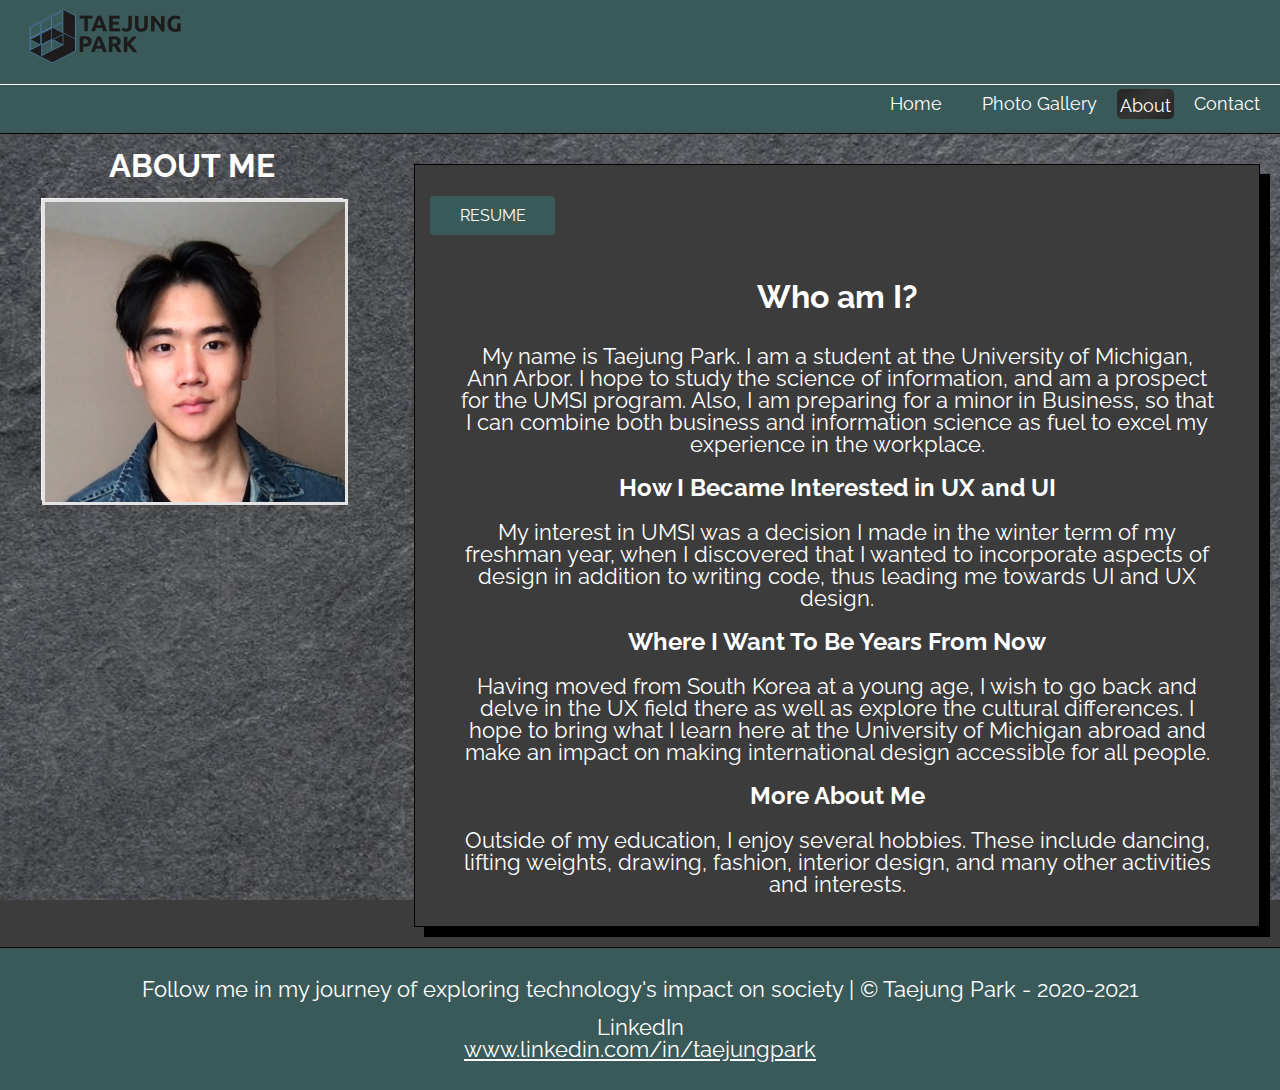
<file: about.html>
<!DOCTYPE html>
<html lang="en">
<head>
<!-- Global site tag (gtag.js) - Google Analytics -->
<script async src="https://www.googletagmanager.com/gtag/js?id=UA-192937073-1"></script>
<script>
  window.dataLayer = window.dataLayer || [];
  function gtag(){dataLayer.push(arguments);}
  gtag('js', new Date());

  gtag('config', 'UA-192937073-1');
</script>

  <meta charset="UTF-8">
  <meta name="viewport" content="width=device-width, initial-scale=1.0">
  <link rel="shortcut icon" type="image/png" href="images/logo_icon.png"/>
  <link rel="stylesheet" type="text/css" href="css/html5reset.css">
  <link rel="stylesheet" type="text/css" href="css/style.css">
  <link rel="preconnect" href="https://fonts.gstatic.com">
  <link href="https://fonts.googleapis.com/css2?family=Cormorant:ital,wght@0,400;0,600;1,500&family=Raleway:wght@400;513&display=swap" rel="stylesheet">
  <title>Taejung Park || About</title>
</head>
<body>

  <a class = "skip" href="#skip_place">Skip to Main Content</a>
  <header>
      <a id="logo" href="index.html"><img src="images/logo.png" alt="Illustration of Logo"></a>
      <nav>
        <ul class="nav_links">
          <li class='nav.item'><a href="index.html">Home</a></li>
          <li class='nav.item'><a href="photo_gallery.html">Photo Gallery</a></li>
          <li class='nav.item current'><a href="about.html">About</a></li>
          <li class='nav.item'><a href="contact.html">Contact</a></li>
        </ul>
      </nav>
  </header>

  <main id="skip main_content" class="aboutcontainer">
    <div id="avatar" class="avatar_section">
      <a id="skip_place"></a>

      <h1>ABOUT ME</h1>

      <div tabindex = "0" class="flip-card">
        <div class="flip-card-inner">
          <div class="flip-card-front">
            <img src="images/self_portrait.png" alt="Avatar" style="width:300px;height:300px;">
          </div>
          <div class="flip-card-back">
            <h1>Taejung Park</h1>
            <p>Nationality: South Korean</p>
            <p>Major: BSI</p>
          </div>
        </div>
      </div>

    </div>

    

    
    <div class="about">
      <br>
      <a href="https://drive.google.com/file/d/18VQudH9ipSqnuNTysCRbvaWbcPRNsaUy/view?usp=sharing"><button class="button"><span>RESUME </span></button></a>
      <h1>Who am I?</h1>
      <br>
      <p>
        My name is Taejung Park. I am a student at the University of Michigan, Ann Arbor. I hope to study the science of information, and am a prospect for the UMSI program. Also, I am preparing for a minor in Business, so that I can combine both business and information science as fuel to excel my experience in the workplace. 
      </p>
      <br>
      <h2>How I Became Interested in UX and UI</h2>
      <br>
      <p>
         My interest in UMSI was a decision I made in the winter term of my freshman year, when I discovered that I wanted to incorporate aspects of design in addition to writing code, thus leading me towards UI and UX design. 
      </p>
      <br>
      <h2>Where I Want To Be Years From Now</h2>
      <br>
      <p>
        Having moved from South Korea at a young age, I wish to go back and delve in the UX field there as well as explore the cultural differences. I hope to bring what I learn here at the University of Michigan abroad and make an impact on making international design accessible for all people. 
      </p>
      <br>
      <h2>More About Me</h2>
      <br>
      <p>
        Outside of my education, I enjoy several hobbies. These include dancing, lifting weights, drawing, fashion, interior design, and many other activities and interests.
      </p>
      <br>
    </div>

  </main>

  <footer>
    <p>Follow me in my journey of exploring technology's impact on society | &copy; Taejung Park - 2020-2021</p>
    <br>
    <p class = "footer_social">LinkedIn</p>
    <p class ="footer_social"><a href="www.linkedin.com/in/taejungpark">www.linkedin.com/in/taejungpark</a></p>
  </footer>
</body>
</html>
</file>
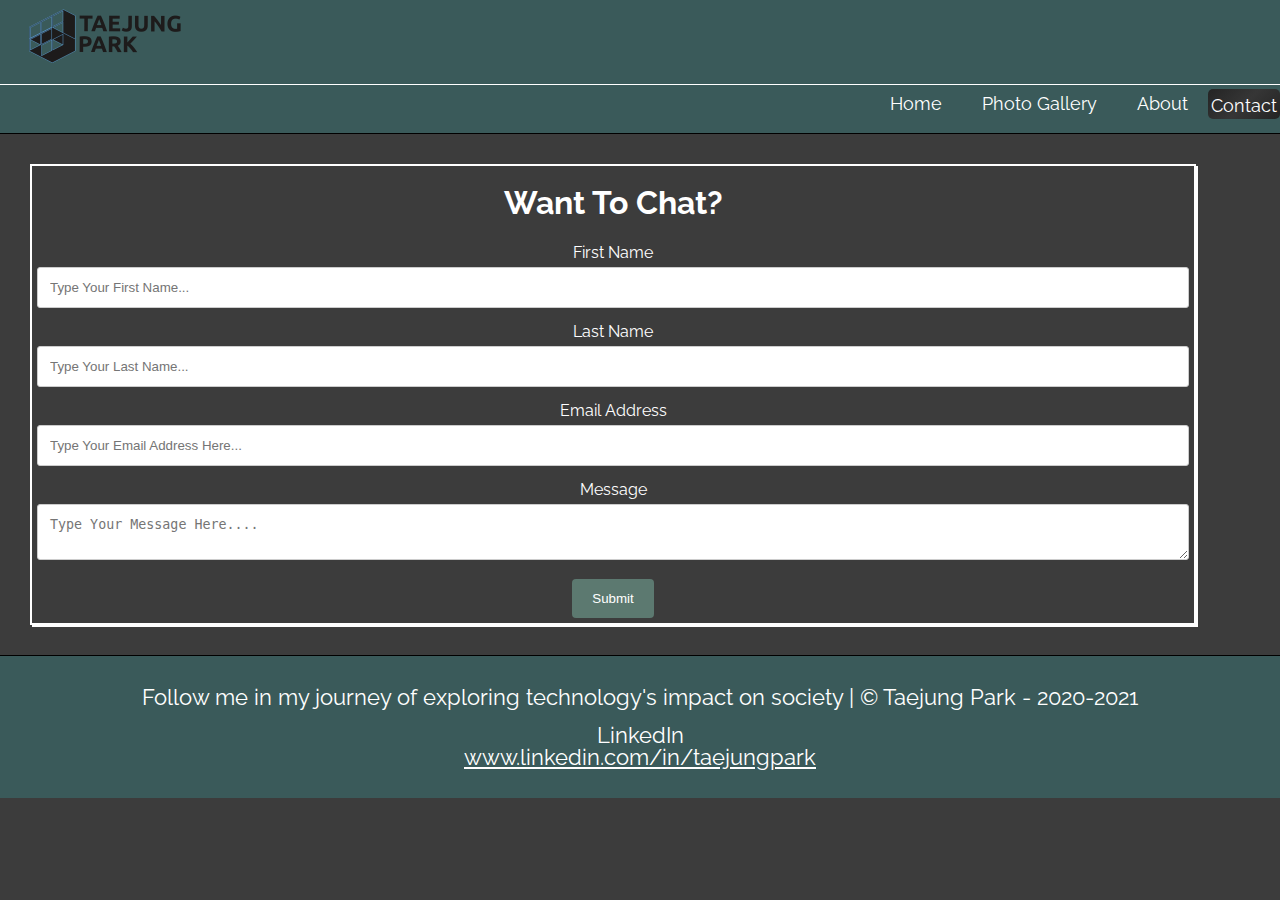
<file: contact.html>
<!DOCTYPE html>
<html lang="en">
<head>
<!-- Global site tag (gtag.js) - Google Analytics -->
<script async src="https://www.googletagmanager.com/gtag/js?id=UA-192937073-1"></script>
<script>
  window.dataLayer = window.dataLayer || [];
  function gtag(){dataLayer.push(arguments);}
  gtag('js', new Date());

  gtag('config', 'UA-192937073-1');
</script>

  <meta charset="UTF-8">
  <meta name="viewport" content="width=device-width, initial-scale=1.0">
  <link rel="shortcut icon" type="image/png" href="images/logo_icon.png"/>
  <link rel="stylesheet" type="text/css" href="css/html5reset.css">
  <link rel="stylesheet" type="text/css" href="css/style.css">
  <link rel="preconnect" href="https://fonts.gstatic.com">
  <link href="https://fonts.googleapis.com/css2?family=Cormorant:ital,wght@0,400;0,600;1,500&family=Raleway:wght@400;513&display=swap" rel="stylesheet">
  <title>Taejung Park || About</title>
</head>
<body>

  <a class = "skip" href="#skip_place">Skip to Main Content</a>
  <header>
      <a id="logo" href="index.html"><img src="images/logo.png" alt="Illustration of Logo"></a>
      <nav>
        <ul class="nav_links">
          <li class='nav.item'><a href="index.html">Home</a></li>
          <li class='nav.item'><a href="photo_gallery.html">Photo Gallery</a></li>
          <li class='nav.item'><a href="about.html">About</a></li>
          <li class='nav.item current'><a href="contact.html">Contact</a></li>
        </ul>
      </nav>
  </header>

  <main id="main_content">
  
  <div class="main">
    <a id="skip_place"></a>
    <div class="contact_cont">

      <h1>Want To Chat?</h1>

      <form action="mailto:taepark@umich.edu" method="post" enctype="text/plain">

        <label for="fname">First Name</label>
        <input type="text" id="fname" name="firstname" placeholder="Type Your First Name...">

        <label for="lname">Last Name</label>
        <input type="text" id="lname" name="lastname" placeholder="Type Your Last Name...">

        <label for="email">Email Address</label>
        <input type = "text" id="email" name="email" placeholder="Type Your Email Address Here...">

        <label for="msg">Message</label>
        <textarea id="msg" name="message" placeholder="Type Your Message Here...."></textarea>

        <input type="submit" value="Submit">

      </form>
    </div>
  </div>
  </main>

  <footer>
    <p>Follow me in my journey of exploring technology's impact on society | &copy; Taejung Park - 2020-2021</p>
    <br>
    <p class = "footer_social">LinkedIn</p>
    <p class ="footer_social"><a href="https://www.linkedin.com/in/taejungpark">www.linkedin.com/in/taejungpark</a></p>
  </footer>
</body>
</html>
</file>
<file: css/style.css>
html {
  scroll-behavior: smooth;
}

/*index.html homepage layout*/
.proj_container{
  display: grid;
  grid-template-columns: 1fr;
  grid-template-rows: auto;
  grid-gap: 10px;
  justify-content: center;
  justify-items: center;
  padding: 10px;
  width:100%;
  text-align: center;
  border-top: 3px solid black;
  /*border-radius: 25px;*/
}

.contact_cont{
  display: grid;
  grid-template-columns: 1fr;
  grid-template-rows: auto;
  grid-gap: 10px;
  justify-content: center;
  justify-items: center;
  width:90%;
  text-align: center;
  border: 2px solid white;
  box-shadow:2px 2px white; 
  margin: 30px;
  padding: 5px;
  /*border-radius: 25px;*/
}

/*general body spec.*/
body{
  
  margin: 0;
  padding: 0;
  font-family: 'Raleway', sans-serif;
  background: #3c3c3c;
  color:white;
  width: 100%;
  overflow-x: hidden;
  /*color:#513B3E;*/
  animation: fadepage ease 1s;
  animation-fill-mode: backwards;
  animation-iteration-count:1;

}

/*smooth animation loading of each page*/
@keyframes fadepage { 
  from{ 
      opacity: 0; 
  } 
  to{ 
      opacity: 1; 
  } 
} 

/*general header spec.*/
header{
  background: #3A5A5A;
  color: white;
  width: 100%;
  border-bottom: 1px solid black;
}

/*text formats*/
h1{
  font-size: 2em;
  text-align: center;
  line-height: 2;
}

h2{
  font-size: 1.5em;
  text-align: center;
  padding: 5px;
}

p {
  padding: 0 30px;
}

/*index.html - parallax*/
.parallax {
  background-image: url("../images/home_parallax.jpeg");
  /* Full height */
  height: 400px; 

  /* Create the parallax scrolling effect */
  background-attachment: fixed;
  background-position: center;
  background-repeat: no-repeat;
  background-size: cover;
}

/*link specifications*/
a{
  color: #242FFF;
}
/*Skip to Main Content*/
a.skip{
  color: white;
  background: white;
  left: 0;
  padding: 6px;
  position: absolute;
  top: -40px;
  -webkit-transition: top 1s ease-out;
  transition: top 1s ease-out;
  z-index: 1;
}

a.skip:focus{
  top:20px;
  color: black;
  text-decoration-style: solid;
}



/*no border for links*/
a:active, a:focus {
  outline: 0;
  box-sizing: border-box;
  border: none;
  -moz-outline-style: none;
}

/*after clicked on, link appearence reverted back to original*/
a:visited { 
 text-decoration: none; 
 color: white; 
}

nav a{
  color: white;
  font-family: 'Raleway', sans-serif;
  font-size: 18px; 
  text-decoration: none;
}

#works_button{
  color: white;
  font-family: 'Raleway', sans-serif;
  font-size: 22px; 
  text-decoration: none;
}
/*nav format*/
.nav_links{
  width:100%;
  display: flex;
  flex-flow: row wrap;
  justify-content: center;
  padding:0px;
  margin-bottom: 10px;
}

/*individual nav link format*/
.nav_item a{
  color: white;
  text-decoration: none;
  margin:5px;
}

.nav_item a:hover, a:focus{
  color: #ff6161;   
  font-size: 1.5em;
  text-decoration: underline;
  -webkit-text-decoration-line: overline underline;
  text-decoration-style: solid;   
}

/*separates nav items*/
nav li{
  display:inline;
  padding-right:20px;
  padding-left: 20px;
}

/*when li is hovered, show linear gradient*/
nav ul li:hover{
  display: inline-block;
  background: linear-gradient(0.25turn, #363636, gray, #363636);
  border-radius: 5px;
  padding: 5px;
}

/*while clicking on link, background spec.*/
nav ul li a:active{
  display: inline-block;
  background: linear-gradient(135deg, black
 60%, white);
  border-radius: 5px;
  padding: 3px;
}

/*current class for different pages
when on li with current class, bigger and different gradient*/
.current{
  font-size: 1.5em;
  display: inline-block;
  background: linear-gradient(135deg, #242424, #363636, #242424);
  border-radius: 5px;
  padding: 3px;
}

/*index.html self introduction box spec.*/
.self_intro{
    background-color: white;
    border: 2px solid black;
    padding: 15px;
    box-shadow:5px 5px black;
    margin: 15px 30px 15px 30px;
    display: flex;
    flex-flow: column nowrap;
    align-content: center;
}

/*centers the text inside the box*/
.self_intro p{
  color: black;
  text-align: center;
}

/*grid placement of contents*/
.gitem1{
  grid-row: 1fr; 
}

.gitem2{
  grid-row: 1fr; 
}

.gitem3{
  grid-row:1fr; 
}

.gitem4{
  grid-row:1fr; 
}

/*placement of logo in center using FLEX*/
#logo{
  display: flex;
  justify-content: center;
}

/*PROJECTS link placement using FLEX and spec.*/
.clicked{
    display: flex;
    justify-content: center;
    margin-bottom: 20px;
}

/*sets scaled size for project images*/
.coursebot_image img, .music_project_image img{
  width: 500px;
  height: auto;
}

/*photo_gallery.html - page photo specs*/
.gallery_image{
  width: 350px;
  height: auto;
  margin: 50px;
  border-radius: 10px;
  border: 2px solid black;
  display: flex;
  flex-flow: row wrap;
  justify-content: center;
  opacity: 0.65;

}

.column > img:hover{
  -webkit-transition: all 0.3s ease-in;
  -moz-transition: all 0.3s ease-in;
  -ms-transition: all 0.3s ease-in;
  -o-transition: all 0.3s ease-in;
  transition: all 0.3s ease-in;
  transform: scale(1.15);
  -ms-transform: scale(1.15); 
  -webkit-transform: scale(1.15);
  filter: drop-shadow(8px 8px black);
  opacity: 1;
}
/*
.gallery_image:nth-child(odd){
  border: 2px solid black;
}
*/

/*photo display using FLEX*/
.row {
  display: flex;
  flex-flow: row wrap;    
  justify-content: center;
}

/* Create three equal columns that sits next to each other */
.column {
  flex: 1fr 1fr 1fr;

}

/*photo_gallery.html - alignment and space around images*/
.column img {
  margin-top: 8px;
  vertical-align: middle;
}

/*footer spec.*/
footer{
  background-color: #3A5A5A;
  color: white;
  padding: 30px;
  text-align: center;
  border-top: 1px solid black;
}


/* about.html spec.*/


/*FLIPCARD SPEC BELOW*/
/* The flip card container - set the width and height to whatever you want. We have added the border property to demonstrate that the flip itself goes out of the box on hover (remove perspective if you don't want the 3D effect */
.flip-card {
  position: relative; 
  left: 50%;
  transform: translateX(-50%);
  background-color: transparent;
  width: 300px;
  height: 300px;
  border: 1px solid #f1f1f1;
  perspective: 1000px; /* Remove this if you don't want the 3D effect */
}

/* This container is needed to position the front and back side */
.flip-card-inner {
  position: relative;
  width: 100%;
  height: 100%;
  text-align: center;
  transition: transform 0.8s;
  transform-style: preserve-3d;
}

/* Do an horizontal flip when you move the mouse over the flip box container */
.flip-card:hover .flip-card-inner,
.flip-card:focus-within .flip-card-inner,
.flip-card:active .flip-card-inner,
.flip-card:focus .flip-card-inner {
  transform: rotateY(180deg);
}



/* Position the front and back side */
.flip-card-front, .flip-card-back {
  position: absolute;
  width: 100%;
  height: 100%;
  border: 3px solid #e3e3e3;
  -webkit-backface-visibility: hidden; /* Safari */
  backface-visibility: hidden;
}

/* Style the front side (fallback if image is missing) */
.flip-card-front {
  background-color: #bbb;
  color: black;
}

/* Style the back side */
.flip-card-back {
  background-color: black;
  color: white;
  font-size: 20px;
  transform: rotateY(180deg);
  line-height: 50px;
}
/*END OF FLIP CARD SPEC.*/

/*resume button*/
.button {
    border-radius: 4px;
    background-color: #3A5A5A;
    font-family: 'Raleway', sans-serif;
    text-align: center;
    border: none;
    color: white;
    font-size: 16px;
    cursor: pointer;
    padding: 10px;
    width:125px;
    transition: all 0.2s;
    margin: 0px 0px 15px 0px;
    position: 
  }

  .button span {
    cursor: pointer;
    display: block;
    text-align: center;
    position: relative;
    transition: 0.2s;
  }

  .button span:after {
    content: '\00bb';
    position: absolute;
    opacity: 0;
    top: 0;
    right: -10px;
    transition: 0.2s;
  }

  .button:hover span {
    padding-right: 20px;
  }

  .button:hover span:after {
    opacity: 1;
    right: 0;
  }


/*Who Am I? Text spec.*/
.about{
  display: flex;
  flex-flow: column nowrap;
  align-content: center;
  margin-top: 30px;
  padding: 15px 15px;
}

.about h2, .about p{
  text-align: center;
}


/* Style inputs with type="text", select elements and textareas */
input[type=text], select, textarea {
  width: 100%;
  border-radius: 3px; 
  box-sizing: border-box;  
  padding: 12px; 
  border: 1px solid #ccc; 
  margin-bottom: 16px;
  margin-top: 6px; 
  resize: vertical 
}

/* Style the submit button with a specific background color etc */
input[type=submit] {
  background-color: #5c7970;
  color: white;
  padding: 12px 20px;
  border: none;
  border-radius: 4px;
  cursor: pointer;

}

/* When moving the mouse over the submit button, add a darker green color */
input[type=submit]:hover {
  background-color: #45a049;
}

.footer_social a{
  color:white;
}

/*tablet screen size responsive design*/
@media (min-width: 600px){
  
  #logo{
    display: inline-block;
    padding-bottom: 0.5em;
    margin-left: 20px;    
    border-radius: 10px;
  }

  #avatar{
    display: none;
  }

  .button {
      border-radius: 4px;
      background-color: #3A5A5A;
      font-family: 'Raleway', sans-serif;
      text-align: center;
      border: none;
      color: white;
      font-size: 16px;
      cursor: pointer;
      padding: 10px;
      width:125px;
      transition: all 0.2s;
      margin: 0px 0px 30px 0px;
      position: 
    }

    .button span {
      cursor: pointer;
      display: block;
      text-align: center;
      position: relative;
      transition: 0.2s;
    }

    .button span:after {
      content: '\00bb';
      position: absolute;
      opacity: 0;
      top: 0;
      right: -10px;
      transition: 0.2s;
    }

    .button:hover span {
      padding-right: 20px;
    }

    .button:hover span:after {
      opacity: 1;
      right: 0;
    }

  /*nav format*/
  .nav_links{
    display: flex; 
    flex-direction: column;
    align-content: flex-end;
    align-items: center;
    border-top: 1px solid white;
  }

  /*individual nav link format*/
  .nav_item a{
    color: white;
    text-decoration: none;
    margin:5px;
  }

  .nav_item a:hover, a:focus{
    color: #ff6161;   
    font-size: 1.5em;
    text-decoration: underline;
    -webkit-text-decoration-line: overline underline;
    text-decoration-style: solid;   
  }

  /*separates nav items*/
  nav li{
    display:inline;
    padding-right:50px;
    padding-left: 50px;
    padding-top: 10px;
    padding-bottom: 10px;
  }

  /*when li is hovered, show linear gradient*/
  nav ul li:hover{
    display: inline-block;
    background: linear-gradient(0.25turn, #363636, gray, #363636);
    border-radius: 5px;
    padding: 5px;
  }

  /*while clicking on link, background spec.*/
  nav ul li a:active{
    display: inline-block;
    background: linear-gradient(135deg, black
   60%, white);
    border-radius: 5px;
    padding: 10px;
    margin-right: 50px;
  }

  .proj_container{
  display: grid;
  grid-template-columns: 1fr 1fr;
  grid-template-rows: auto;
  grid-gap: 10px;
  justify-content: center;
  justify-items: center;
  padding: 10px;
  width:100%;
  text-align: center;
  border-top: 3px solid black;
  /*border-radius: 25px;*/
  } 
}

/*different screen size spec*/
@media (min-width: 900px){
    /*nav format*/

  .nav_links{
    width:100%;
    display: flex;
    flex-flow: row wrap;
    justify-content: flex-end;
    padding:0px;
    margin-bottom: 10px;
  }

  /*individual nav link format*/
  .nav_item a{
    color: white;
    text-decoration: none;
    margin:5px;
  }

  .nav_item a:hover, a:focus{
    color: #ff6161;   
    font-size: 1.5em;
    text-decoration: underline;
    -webkit-text-decoration-line: overline underline;
    text-decoration-style: solid;   
  }

  /*separates nav items*/
  nav li{
    display:inline;
    padding-right:20px;
    padding-left: 20px;
  }

  /*when li is hovered, show linear gradient*/
  nav ul li:hover{
    display: inline-block;
    background: linear-gradient(0.25turn, #363636, gray, #363636);
    border-radius: 5px;
    padding: 5px;
  }

  /*while clicking on link, background spec.*/


  

  /*current class for different pages
  when on li with current class, bigger and different gradient*/
  .current{
    font-size: 1.5em;
    display: inline-block;
    background: linear-gradient(135deg, #242424, #363636, #242424);
    border-radius: 5px;
    padding: 3px;
  }

    nav ul li a:active{
    display: inline-block;
    background: linear-gradient(135deg, black 60%, white);
    line-height: 0em; 
    padding-bottom: 0.5em;
    border-radius: 0px;
    font-size: 2em;
  }
      /*FLIPCARD SPEC BELOW*/
  /* The flip card container - set the width and height to whatever you want. We have added the border property to demonstrate that the flip itself goes out of the box on hover (remove perspective if you don't want the 3D effect */
  #avatar{
    display: block;
  }
  .flip-card {
    position: relative; 
    left: 50%;
    transform: translateX(-50%);
    background-color: transparent;
    width: 300px;
    height: 300px;
    border: 1px solid #f1f1f1;
    perspective: 1000px; /* Remove this if you don't want the 3D effect */
  }

  /* This container is needed to position the front and back side */
  .flip-card-inner {
    position: relative;
    width: 100%;
    height: 100%;
    text-align: center;
    transition: transform 0.8s;
    transform-style: preserve-3d;
  }

  /* Do an horizontal flip when you move the mouse over the flip box container */
  .flip-card:hover .flip-card-inner,
  .flip-card:focus-within .flip-card-inner,
  .flip-card:active .flip-card-inner,
  .flip-card:focus .flip-card-inner {
    transform: rotateY(180deg);
  }



  /* Position the front and back side */
  .flip-card-front, .flip-card-back {
    position: absolute;
    width: 100%;
    height: 100%;
    border: 3px solid #e3e3e3;
    -webkit-backface-visibility: hidden; /* Safari */
    backface-visibility: hidden;
  }

  /* Style the front side (fallback if image is missing) */
  .flip-card-front {
    background-color: #bbb;
    color: black;
  }

  /* Style the back side */
  .flip-card-back {
    background-color: black;
    color: white;
    font-size: 20px;
    transform: rotateY(180deg);
    line-height: 50px;
  }
  /*END OF FLIP CARD SPEC.*/
  
  /*Who Am I? Text spec.*/
  .aboutcontainer{
    display:grid;
    grid-template-columns: 30% 70%;
    background-image: url(../images/texture_parallax.png);
    background-attachment: fixed;    
    background-repeat: no-repeat; 
    background-size: cover;    
    background-position: center top;
  }

  .about{
    display:block; 
    min-height: 500px;  
    border: 1px solid black;
    margin-right: 20px;
    margin-left: 30px;
    box-shadow: 10px 10px black;
    margin-bottom: 20px;
    grid-column: 2 / -1;  
    grid-row: 1 / span 1;
    padding: 15px 15px;  
    background: #3c3c3c; 
  }



  .button {
    border-radius: 4px;
    background-color: #3A5A5A;
    font-family: 'Raleway', sans-serif;
    text-align: center;
    border: none;
    color: white;
    font-size: 16px;
    cursor: pointer;
    padding: 10px;
    width:125px;
    transition: all 0.2s;
    margin: 0px 0px 30px 0px;
    position: 
  }

  .button span {
    cursor: pointer;
    display: block;
    text-align: center;
    position: relative;
    transition: 0.2s;
  }

  .button span:after {
    content: '\00bb';
    position: absolute;
    opacity: 0;
    top: 0;
    right: -10px;
    transition: 0.2s;
  }

  .button:hover span {
    padding-right: 20px;
  }

  .button:hover span:after {
    opacity: 1;
    right: 0;
  }

  p{
    font-size: 22px;
  }
}
/*reduced motion query*/
@media (prefers-reduced-motion) {
  body{
    animation:none;
  }
  html{
    scroll-behavior: auto;
  }
  .parallax {
    background-attachment: scroll;
  }
  .flip-card-inner {
  position: relative;
  width: 100%;
  height: 100%;
  text-align: center;
  transition: transform 0s;
  transform-style: preserve-3d;
  }
}
</file>
